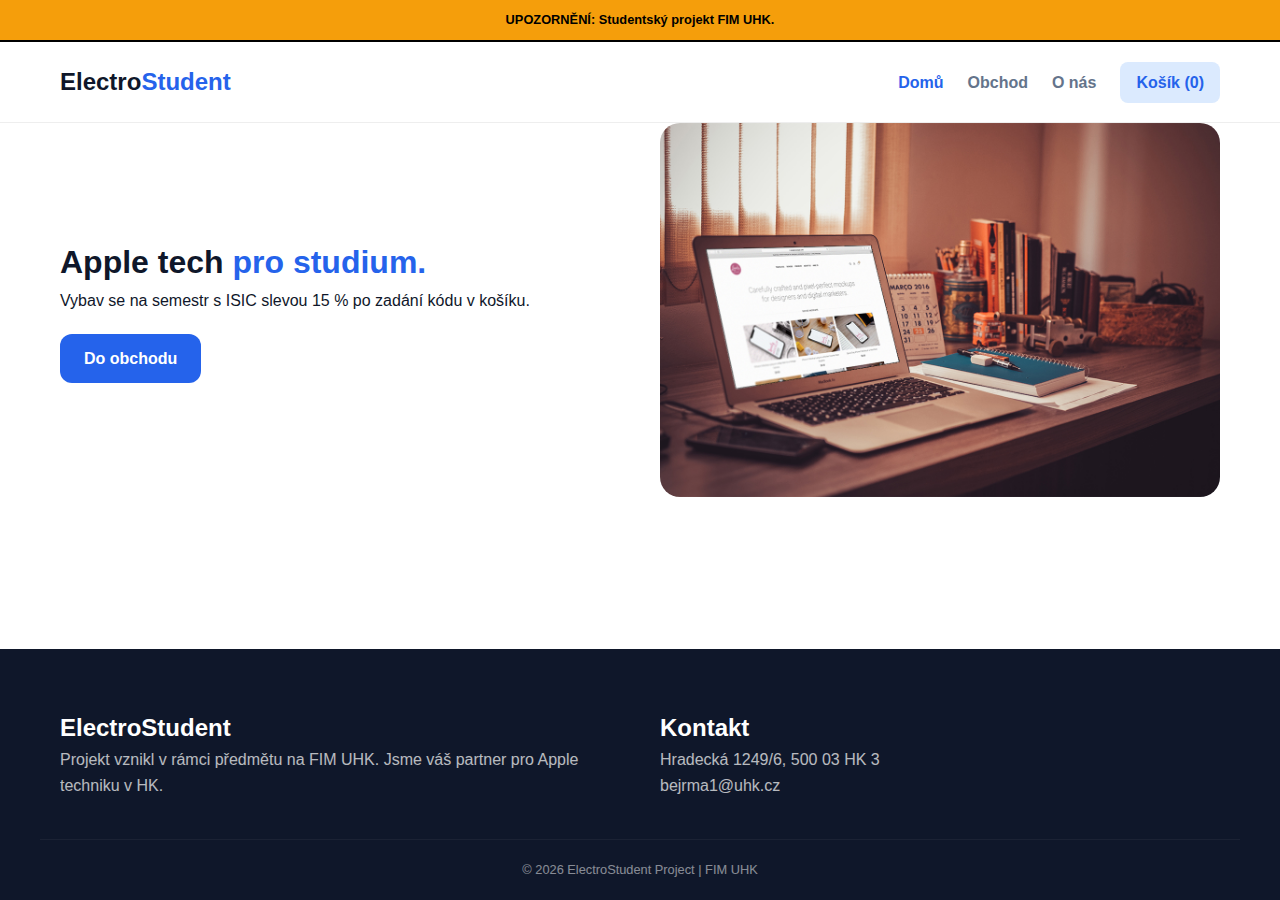
<file: index.html>
<!DOCTYPE html>
<html lang="cs">
<head>
    <meta charset="UTF-8">
    <meta name="viewport" content="width=device-width, initial-scale=1.0">
    <title>ElectroStudent | Domů</title>
    <link rel="stylesheet" href="css/base.css"><link rel="stylesheet" href="css/layout.css"><link rel="stylesheet" href="css/components.css">
</head>
<body>
    <div class="disclaimer-alert">UPOZORNĚNÍ: Studentský projekt FIM UHK.</div>
    <header class="site-header"><div class="container site-header__inner">
        <a href="index.html" style="text-decoration:none; font-size:1.5rem; font-weight:800; color:var(--dark);">Electro<span style="color:var(--primary);">Student</span></a>
        <nav><ul class="nav-list">
            <li><a href="index.html" class="nav-link" style="color:var(--primary);">Domů</a></li>
            <li><a href="obchod.html" class="nav-link">Obchod</a></li>
            <li><a href="o-nas.html" class="nav-link">O nás</a></li>
            <li><a href="cart.html" style="text-decoration:none; background:var(--primary-light); color:var(--primary); padding:8px 16px; border-radius:8px; font-weight:700; display:inline-block;">Košík (<span id="cart-count">0</span>)</a></li>
        </ul></nav>
    </div></header>
    <main class="container"><section class="hero-grid">
        <div><h1>Apple tech <span style="color:var(--primary);">pro studium.</span></h1><p>Vybav se na semestr s ISIC slevou 15 % po zadání kódu v košíku.</p><a href="obchod.html" class="btn btn-primary" style="margin-top:20px;">Do obchodu</a></div>
        <img src="img/domu.jpg" alt="MacBook v moderním prostředí" style="width: 100%; max-width: 800px; display: block; margin: 0 auto; border-radius: 20px;">
    </section></main>
    <footer class="site-footer">
        <div class="container footer-grid">
            <div><h2>ElectroStudent</h2><p style="opacity:0.7;">Projekt vznikl v rámci předmětu na FIM UHK. Jsme váš partner pro Apple techniku v HK.</p></div>
            <div><h2>Kontakt</h2><p style="opacity:0.7;">Hradecká 1249/6, 500 03 HK 3<br>bejrma1@uhk.cz</p></div>
        </div>
        <div class="container" style="margin-top:40px; padding-top:20px; border-top:1px solid rgba(255,255,255,0.1); text-align:center; font-size:0.8rem; opacity:0.5;">&copy; 2026 ElectroStudent Project | FIM UHK</div>
    </footer>
    <script src="js/main.js"></script><script src="js/cart.js"></script>
</body>
</html>
</file>
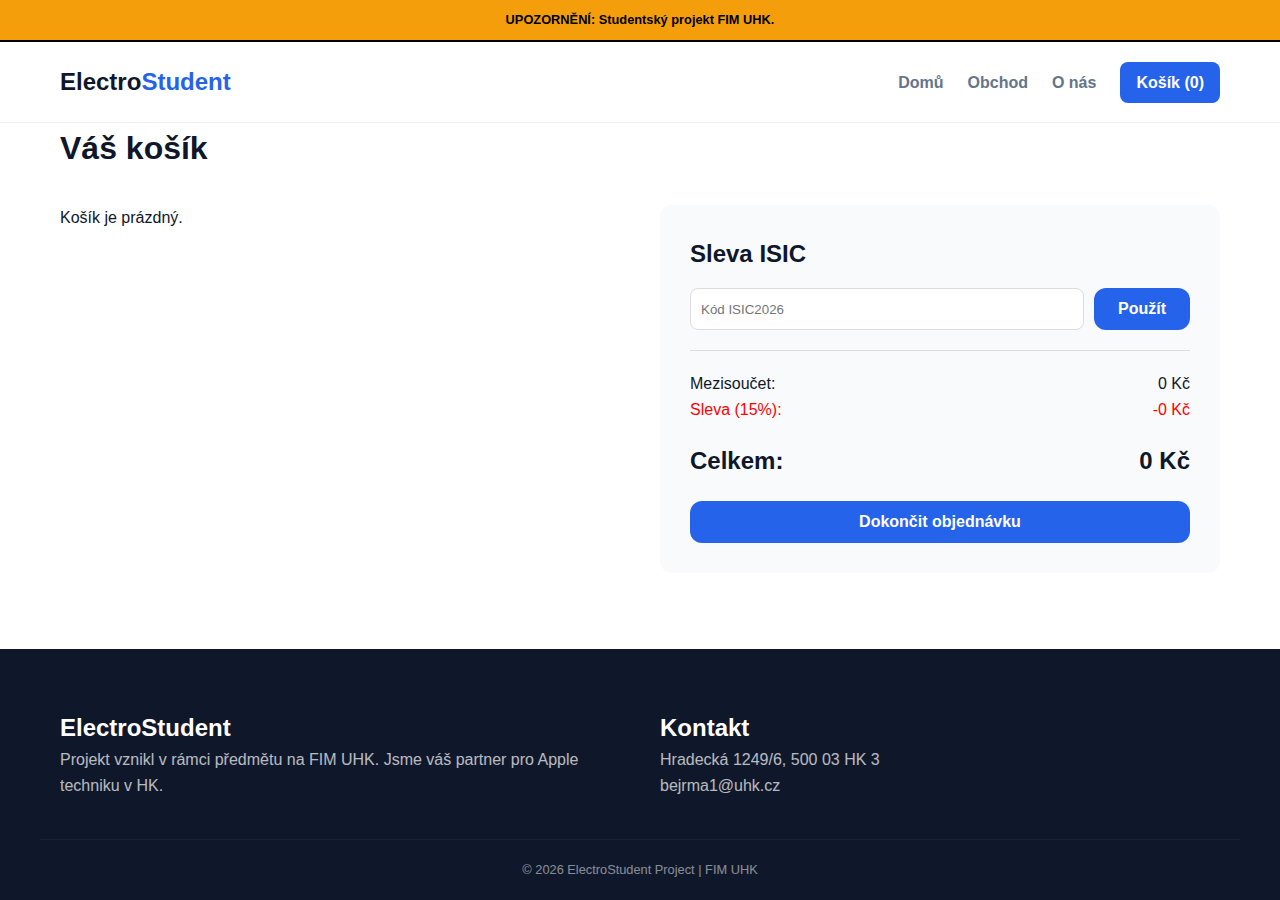
<file: cart.html>
<!DOCTYPE html>
<html lang="cs">
<head>
    <meta charset="UTF-8">
   <meta name="viewport" content="width=device-width, initial-scale=1.0">
    <title>Košík | ElectroStudent</title>
    <link rel="stylesheet" href="css/base.css"><link rel="stylesheet" href="css/layout.css"><link rel="stylesheet" href="css/components.css">
</head>
<body>
    <div class="disclaimer-alert">UPOZORNĚNÍ: Studentský projekt FIM UHK.</div>
    <header class="site-header"><div class="container site-header__inner">
        <a href="index.html" style="text-decoration:none; font-size:1.5rem; font-weight:800; color:var(--dark);">Electro<span style="color:var(--primary);">Student</span></a>
        <nav><ul class="nav-list">
            <li><a href="index.html" class="nav-link">Domů</a></li>
            <li><a href="obchod.html" class="nav-link">Obchod</a></li>
            <li><a href="o-nas.html" class="nav-link">O nás</a></li>
            <li><a href="cart.html" style="text-decoration:none; background:var(--primary); color:white; padding:8px 16px; border-radius:8px; font-weight:700; display:inline-block;">Košík (<span id="cart-count">0</span>)</a></li>
        </ul></nav>
    </div></header>
    <main class="container">
        <h1>Váš košík</h1>
        <div style="display:grid; grid-template-columns:repeat(auto-fit, minmax(300px, 1fr)); gap:40px; margin-top:30px;">
            <div id="cart-items"></div>
            <aside style="background:var(--light); padding:30px; border-radius:var(--radius); height:fit-content;">
                <h2>Sleva ISIC</h2>
                <div style="display:flex; gap:10px; margin:15px 0;">
                    <input type="text" id="coupon-code" placeholder="Kód ISIC2026" style="padding:10px; border-radius:8px; border:1px solid #ddd; flex:1;">
                    <button class="btn btn-primary" onclick="applyDiscount()">Použít</button>
                </div>
                <div style="margin-top:20px; border-top:1px solid #ddd; padding-top:20px;">
                    <div style="display:flex; justify-content:space-between;"><span>Mezisoučet:</span> <span id="cart-subtotal">0 Kč</span></div>
                    <div style="display:flex; justify-content:space-between; color:red;"><span>Sleva (15%):</span> <span id="cart-discount">0 Kč</span></div>
                    <div style="display:flex; justify-content:space-between; font-weight:800; font-size:1.5rem; margin-top:20px;"><span>Celkem:</span> <span id="summary-total">0 Kč</span></div>
                </div>
                <button class="btn btn-primary" style="width:100%; margin-top:20px;" onclick="checkout()">Dokončit objednávku</button>
            </aside>
        </div>
    </main>
    <footer class="site-footer">
        <div class="container footer-grid">
            <div><h2>ElectroStudent</h2><p style="opacity:0.7;">Projekt vznikl v rámci předmětu na FIM UHK. Jsme váš partner pro Apple techniku v HK.</p></div>
            <div><h2>Kontakt</h2><p style="opacity:0.7;">Hradecká 1249/6, 500 03 HK 3<br>bejrma1@uhk.cz</p></div>
        </div>
        <div class="container" style="margin-top:40px; padding-top:20px; border-top:1px solid rgba(255,255,255,0.1); text-align:center; font-size:0.8rem; opacity:0.5;">&copy; 2026 ElectroStudent Project | FIM UHK</div>
    </footer>
    <script src="js/main.js"></script><script src="js/cart.js"></script><script>renderCart();</script>
</body>
</html>
</file>
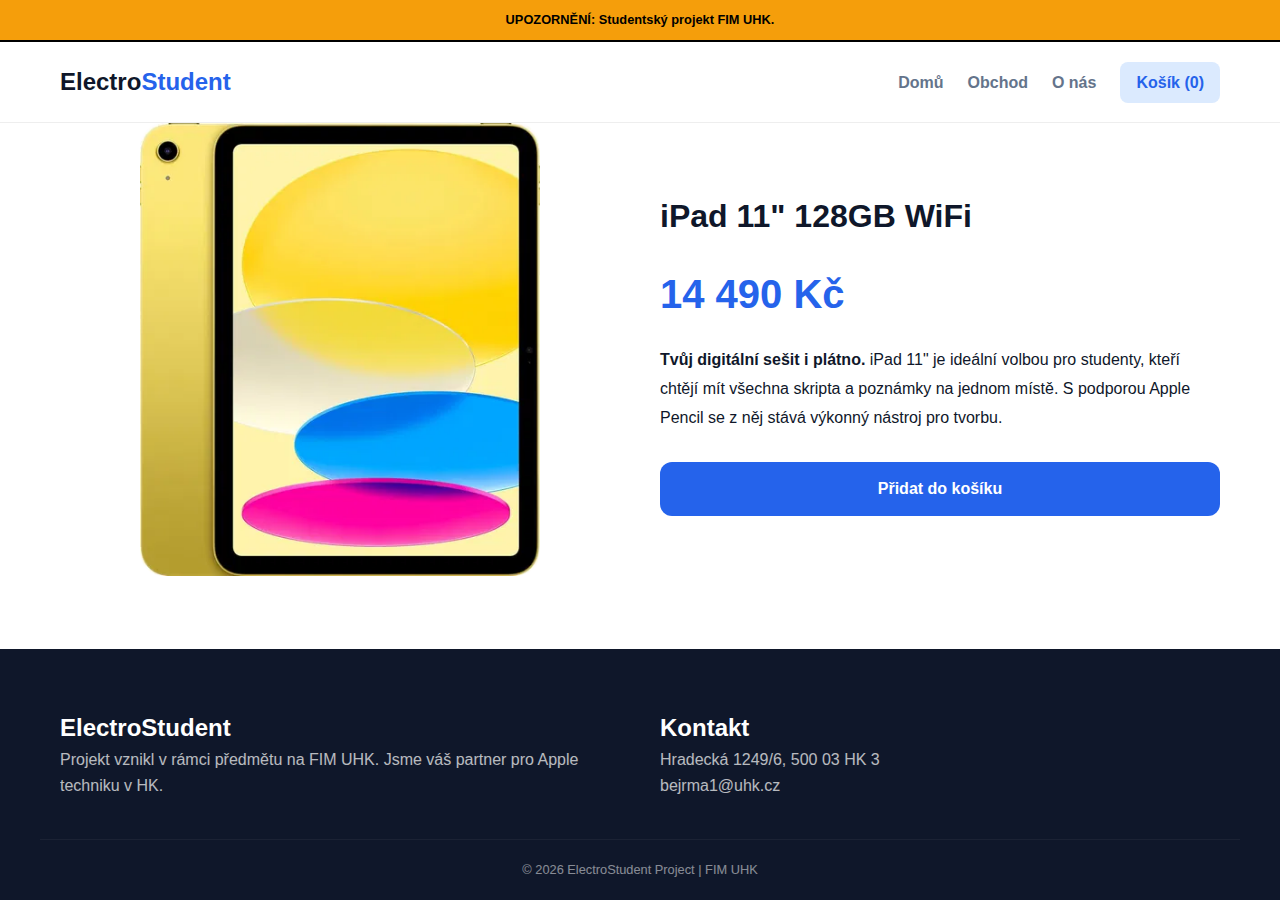
<file: detail-ipad.html>
<!DOCTYPE html>
<html lang="cs">
<head>
    <meta charset="UTF-8">
    <meta name="viewport" content="width=device-width, initial-scale=1.0">
    <title>iPad 11" | ElectroStudent</title>
    <link rel="stylesheet" href="css/base.css">
    <link rel="stylesheet" href="css/layout.css">
    <link rel="stylesheet" href="css/components.css">
</head>
<body>
    <div class="disclaimer-alert">UPOZORNĚNÍ: Studentský projekt FIM UHK.</div>
    <header class="site-header">
        <div class="container site-header__inner">
            <a href="index.html" style="text-decoration:none; font-size:1.5rem; font-weight:800; color:var(--dark);">Electro<span style="color:var(--primary);">Student</span></a>
            <nav><ul class="nav-list">
                <li><a href="index.html" class="nav-link">Domů</a></li>
                <li><a href="obchod.html" class="nav-link">Obchod</a></li>
                <li><a href="o-nas.html" class="nav-link">O nás</a></li>
                <li><a href="cart.html" style="text-decoration:none; background:var(--primary-light); color:var(--primary); padding:8px 16px; border-radius:8px; font-weight:700; display:inline-block;">Košík (<span id="cart-count">0</span>)</a></li>
            </ul></nav>
        </div>
    </header>
    <main class="container">
        <section class="hero-grid">
            <div style="text-align: center;"><img src="img/iPad.jpg" alt="iPad Pro v detailním náhledu" style="width:100%; border-radius:24px; max-width:400px;"></div>
            <div>
                <h1>iPad 11" 128GB WiFi</h1>
                <p style="color:var(--primary); font-size:2.5rem; font-weight:800; margin:20px 0;">14 490 Kč</p>
                <div style="margin-bottom: 30px; line-height: 1.8;">
                    <p><strong>Tvůj digitální sešit i plátno.</strong> iPad 11" je ideální volbou pro studenty, kteří chtějí mít všechna skripta a poznámky na jednom místě. S podporou Apple Pencil se z něj stává výkonný nástroj pro tvorbu.</p>
                </div>
                <button class="btn btn-primary" style="width:100%; padding: 18px;" onclick="addToCart('iPad 11 128GB WiFi', 14490, 'img/iPad.jpg')">Přidat do košíku</button>
            </div>
        </section>
    </main>
    <footer class="site-footer">
        <div class="container footer-grid">
            <div><h2>ElectroStudent</h2><p style="opacity: 0.7;">Projekt vznikl v rámci předmětu na FIM UHK. Jsme váš partner pro Apple techniku v HK.</p></div>
            <div><h2>Kontakt</h2><p style="opacity: 0.7;">Hradecká 1249/6, 500 03 HK 3<br>bejrma1@uhk.cz</p></div>
        </div>
        <div class="container" style="margin-top:40px; padding-top:20px; border-top:1px solid rgba(255,255,255,0.1); text-align:center; font-size:0.8rem; opacity: 0.5;">&copy; 2026 ElectroStudent Project | FIM UHK</div>
    </footer>
    <script src="js/main.js"></script><script src="js/cart.js"></script>
</body>
</html>
</file>
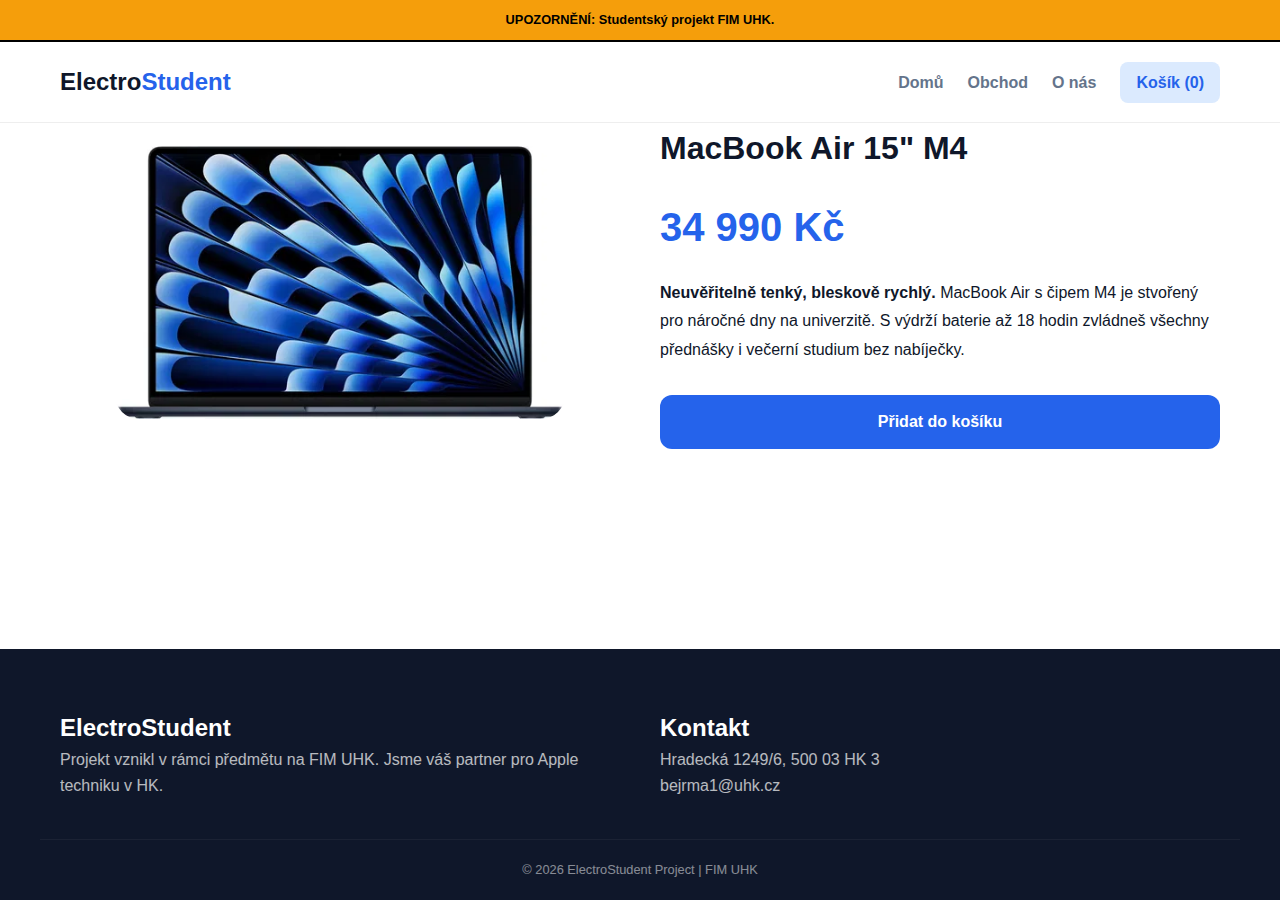
<file: detail-laptop.html>
<!DOCTYPE html>
<html lang="cs">
<head>
    <meta charset="UTF-8">
    <meta name="viewport" content="width=device-width, initial-scale=1.0">
    <title>MacBook Air 15" | ElectroStudent</title>
    <link rel="stylesheet" href="css/base.css">
    <link rel="stylesheet" href="css/layout.css">
    <link rel="stylesheet" href="css/components.css">
</head>
<body>
    <div class="disclaimer-alert">UPOZORNĚNÍ: Studentský projekt FIM UHK.</div>
    <header class="site-header">
        <div class="container site-header__inner">
            <a href="index.html" style="text-decoration:none; font-size:1.5rem; font-weight:800; color:var(--dark);">Electro<span style="color:var(--primary);">Student</span></a>
            <nav><ul class="nav-list">
                <li><a href="index.html" class="nav-link">Domů</a></li>
                <li><a href="obchod.html" class="nav-link">Obchod</a></li>
                <li><a href="o-nas.html" class="nav-link">O nás</a></li>
                <li><a href="cart.html" style="text-decoration:none; background:var(--primary-light); color:var(--primary); padding:8px 16px; border-radius:8px; font-weight:700; display:inline-block;">Košík (<span id="cart-count">0</span>)</a></li>
            </ul></nav>
        </div>
    </header>
    <main class="container">
        <section class="hero-grid">
            <div style="text-align: center;"><img src="img/MacBook.jpg" alt="Detailní pohled na MacBook Air" style="width:100%; border-radius:24px; max-width:450px;"></div>
            <div>
                <h1>MacBook Air 15" M4</h1>
                <p style="color:var(--primary); font-size:2.5rem; font-weight:800; margin:20px 0;">34 990 Kč</p>
                <div style="margin-bottom: 30px; line-height: 1.8;">
                    <p><strong>Neuvěřitelně tenký, bleskově rychlý.</strong> MacBook Air s čipem M4 je stvořený pro náročné dny na univerzitě. S výdrží baterie až 18 hodin zvládneš všechny přednášky i večerní studium bez nabíječky.</p>
                </div>
                <button class="btn btn-primary" style="width:100%; padding: 18px;" onclick="addToCart('MacBook Air 15 M4', 34990, 'img/MacBook.jpg')">Přidat do košíku</button>
            </div>
        </section>
    </main>
    <footer class="site-footer">
        <div class="container footer-grid">
            <div><h2>ElectroStudent</h2><p style="opacity: 0.7;">Projekt vznikl v rámci předmětu na FIM UHK. Jsme váš partner pro Apple techniku v HK.</p></div>
            <div><h2>Kontakt</h2><p style="opacity: 0.7;">Hradecká 1249/6, 500 03 HK 3<br>bejrma1@uhk.cz</p></div>
        </div>
        <div class="container" style="margin-top:40px; padding-top:20px; border-top:1px solid rgba(255,255,255,0.1); text-align:center; font-size:0.8rem; opacity: 0.5;">&copy; 2026 ElectroStudent Project | FIM UHK</div>
    </footer>
    <script src="js/main.js"></script><script src="js/cart.js"></script>
</body>
</html>
</file>
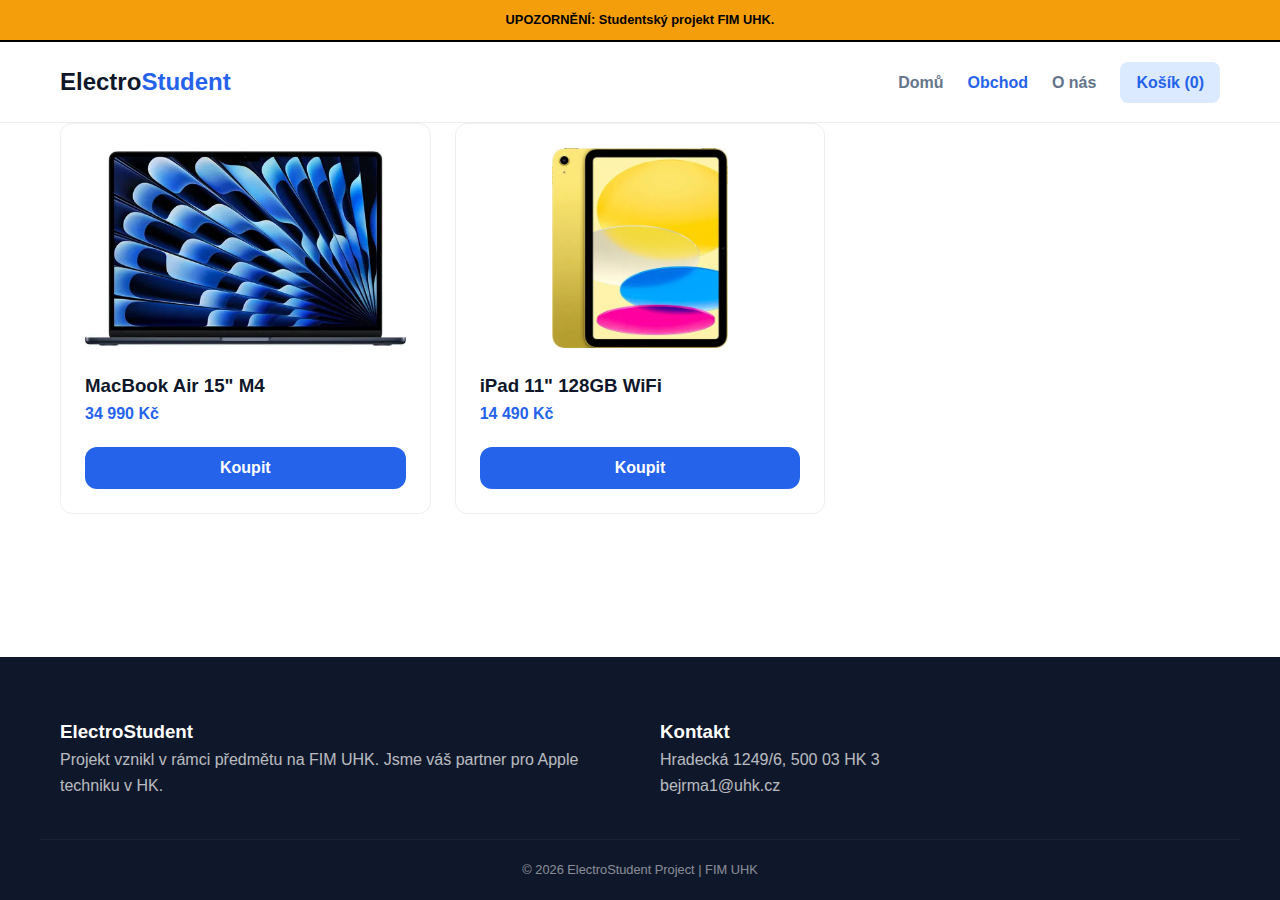
<file: obchod.html>
<!DOCTYPE html>
<html lang="cs">
<head>
    <meta charset="UTF-8">
    <meta name="viewport" content="width=device-width, initial-scale=1.0, maximum-scale=1.0, user-scalable=no">
    <title>Obchod | ElectroStudent</title>
    <link rel="stylesheet" href="css/base.css"><link rel="stylesheet" href="css/layout.css"><link rel="stylesheet" href="css/components.css">
</head>
<body>
    <div class="disclaimer-alert">UPOZORNĚNÍ: Studentský projekt FIM UHK.</div>
    <header class="site-header"><div class="container site-header__inner">
        <a href="index.html" style="text-decoration:none; font-size:1.5rem; font-weight:800; color:var(--dark);">Electro<span style="color:var(--primary);">Student</span></a>
        <nav><ul class="nav-list">
            <li><a href="index.html" class="nav-link">Domů</a></li>
            <li><a href="obchod.html" class="nav-link" style="color:var(--primary);">Obchod</a></li>
            <li><a href="o-nas.html" class="nav-link">O nás</a></li>
            <li><a href="cart.html" style="text-decoration:none; background:var(--primary-light); color:var(--primary); padding:8px 16px; border-radius:8px; font-weight:700; display:inline-block;">Košík (<span id="cart-count">0</span>)</a></li>
        </ul></nav>
    </div></header>
    <main class="container"><div class="grid">
        <article class="card">
            <a href="detail-laptop.html" style="text-decoration:none; color:inherit;"><img src="img/MacBook.jpg" class="product-img"><h3>MacBook Air 15" M4</h3><p style="color:var(--primary); font-weight:800;">34 990 Kč</p></a>
            <button class="btn btn-primary" style="margin-top:20px;" onclick="addToCart('MacBook Air 15 M4', 34990, 'img/MacBook.jpg')">Koupit</button>
        </article>
        <article class="card">
            <a href="detail-ipad.html" style="text-decoration:none; color:inherit;"><img src="img/iPad.jpg" class="product-img"><h3>iPad 11" 128GB WiFi</h3><p style="color:var(--primary); font-weight:800;">14 490 Kč</p></a>
            <button class="btn btn-primary" style="margin-top:20px;" onclick="addToCart('iPad 11 128GB WiFi', 14490, 'img/iPad.jpg')">Koupit</button>
        </article>
    </div></main>
    <footer class="site-footer">
        <div class="container footer-grid">
            <div><h3>ElectroStudent</h3><p style="opacity:0.7;">Projekt vznikl v rámci předmětu na FIM UHK. Jsme váš partner pro Apple techniku v HK.</p></div>
            <div><h3>Kontakt</h3><p style="opacity:0.7;">Hradecká 1249/6, 500 03 HK 3<br>bejrma1@uhk.cz</p></div>
        </div>
        <div class="container" style="margin-top:40px; padding-top:20px; border-top:1px solid rgba(255,255,255,0.1); text-align:center; font-size:0.8rem; opacity:0.5;">&copy; 2026 ElectroStudent Project | FIM UHK</div>
    </footer>
    <script src="js/main.js"></script><script src="js/cart.js"></script>
</body>
</html>
</file>
<file: css/base.css>
:root {
    --primary: #2563eb;
    --primary-dark: #1d4ed8;
    --primary-light: #dbeafe;
    --dark: #0f172a;
    --slate: #64748b;
    --light: #f8fafc;
    --warning: #f59e0b;
    --radius: 12px;
}
* { margin: 0; padding: 0; box-sizing: border-box; }
body { 
    font-family: 'Plus Jakarta Sans', sans-serif; 
    line-height: 1.6; 
    color: var(--dark); 
    display: flex; 
    flex-direction: column; 
    min-height: 100vh;
    opacity: 0;
    transition: opacity 0.3s ease-in;
}
.container { max-width: 1200px; margin: 0 auto; padding: 0 20px; width: 100%; }
main { flex: 1; padding: 40px 0; }
.disclaimer-alert {
    background: var(--warning);
    color: black;
    padding: 10px;
    text-align: center;
    font-weight: bold;
    border-bottom: 2px solid black;
    font-size: 0.8rem;
}
</file>
<file: css/layout.css>
.site-header { background: white; border-bottom: 1px solid #eee; position: sticky; top: 0; z-index: 1000; }
.site-header__inner { display: flex; justify-content: space-between; align-items: center; height: 80px; }
.nav-list { display: flex; gap: 24px; list-style: none; align-items: center; }
.nav-link { text-decoration: none; color: var(--slate); font-weight: 600; }
.hero-grid, .about-grid { display: grid; grid-template-columns: 1fr 1fr; gap: 40px; align-items: center; }
.grid { display: grid; grid-template-columns: repeat(auto-fill, minmax(280px, 1fr)); gap: 24px; }
.site-footer { background: var(--dark); color: white; padding: 60px 0 20px; margin-top: auto; }
.footer-grid { display: grid; grid-template-columns: repeat(auto-fit, minmax(200px, 1fr)); gap: 40px; }

@media (max-width: 768px) {
    .site-header__inner { flex-direction: column; height: auto; padding: 15px 0; }
    .nav-list { margin-top: 15px; gap: 10px; flex-wrap: wrap; justify-content: center; }
    .hero-grid, .about-grid { grid-template-columns: 1fr; text-align: center; }
    .hero-grid img { order: -1; max-width: 100%; }
}
</file>
<file: css/components.css>
.btn {
    display: inline-block;
    padding: 12px 24px;
    border-radius: var(--radius);
    font-weight: 700;
    text-decoration: none;
    cursor: pointer;
    border: none;
    transition: 0.2s;
    font-size: 1rem;
    text-align: center;
}
.btn-primary { background: var(--primary); color: white; }
.btn-primary:hover { background: var(--primary-dark); transform: translateY(-2px); }
.card {
    background: white;
    border: 1px solid #eee;
    padding: 24px;
    border-radius: var(--radius);
    display: flex;
    flex-direction: column;
    height: 100%;
}
.product-img { width: 100%; height: 200px; object-fit: contain; margin-bottom: 15px; }
</file>
